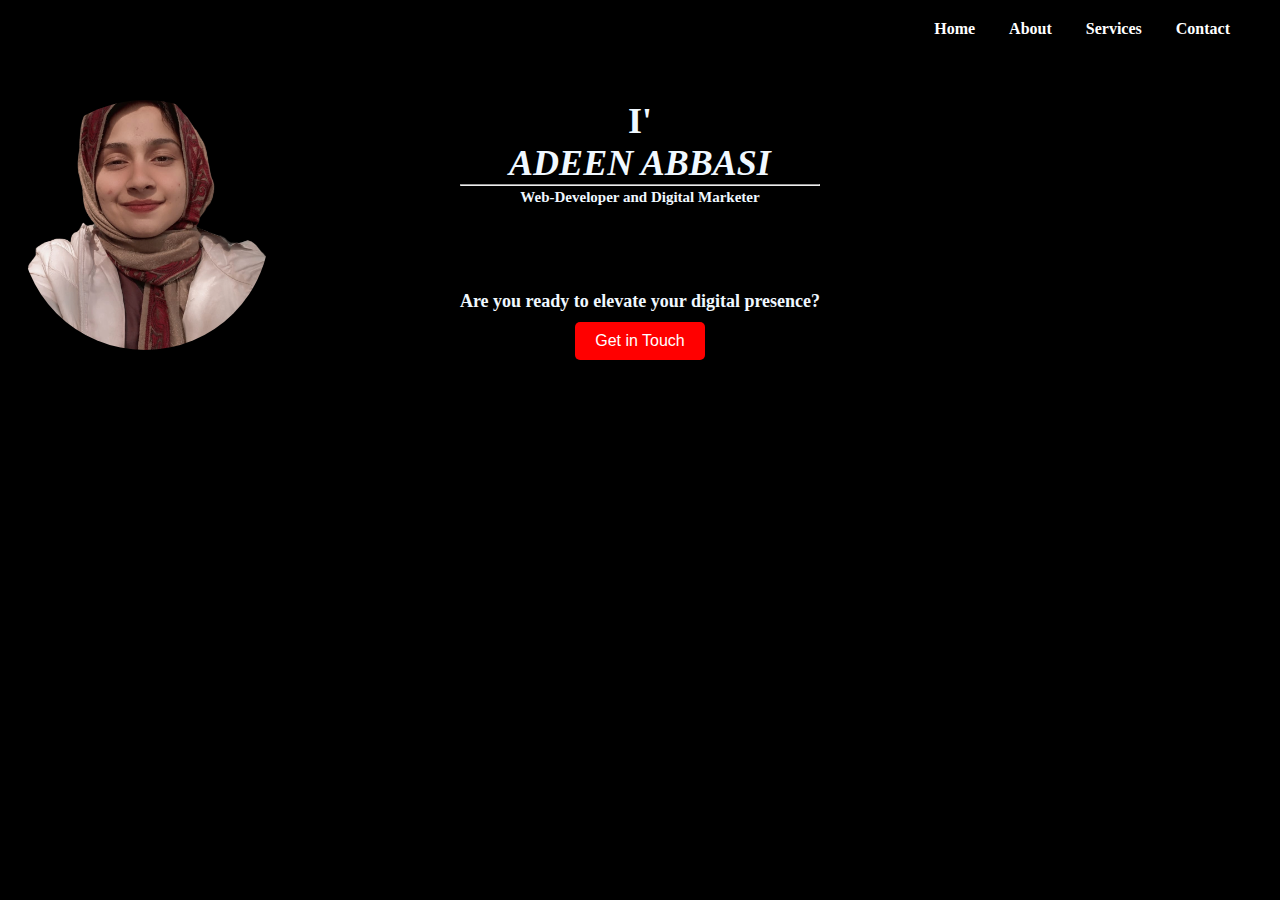
<file: index.html>
<!DOCTYPE html>
<html lang="en">
<head>
    <meta charset="UTF-8">
    <meta name="viewport" content="width=device-width, initial-scale=1.0">
    <title>MY-PORTFOLIO</title>
    <link rel="stylesheet" href="style.css">
    

</head>
<body>
    
    <div class="container"">
        <div class="box">
         <img  src="adeen.png" alt="adeen">
     <
        </div>
        
        <div class="sidebar">
            <ul>
                <li><a href="index.html"><b>Home</b></a></li>
                <li><a href="about.html"><b>About</a></li>
                <li><a href="services.html"><b>Services</b></a></li>
                <li><a href="contact.html"><b>Contact</b></a></li>
            </ul>
   </div>
   <div class="sidetext">
    <h1>I'<br> <i>ADEEN ABBASI <hr> </i></h1>
    <small >Web-Developer and Digital Marketer </small><br><br><br><br><br>
    <p><b>Are you ready to elevate your digital presence?</b></p>
    <button class="view-button" > <a href="about.html">Get in Touch</a></button>
    </div>

   </div>
   
    
</body>
</html5
</file>
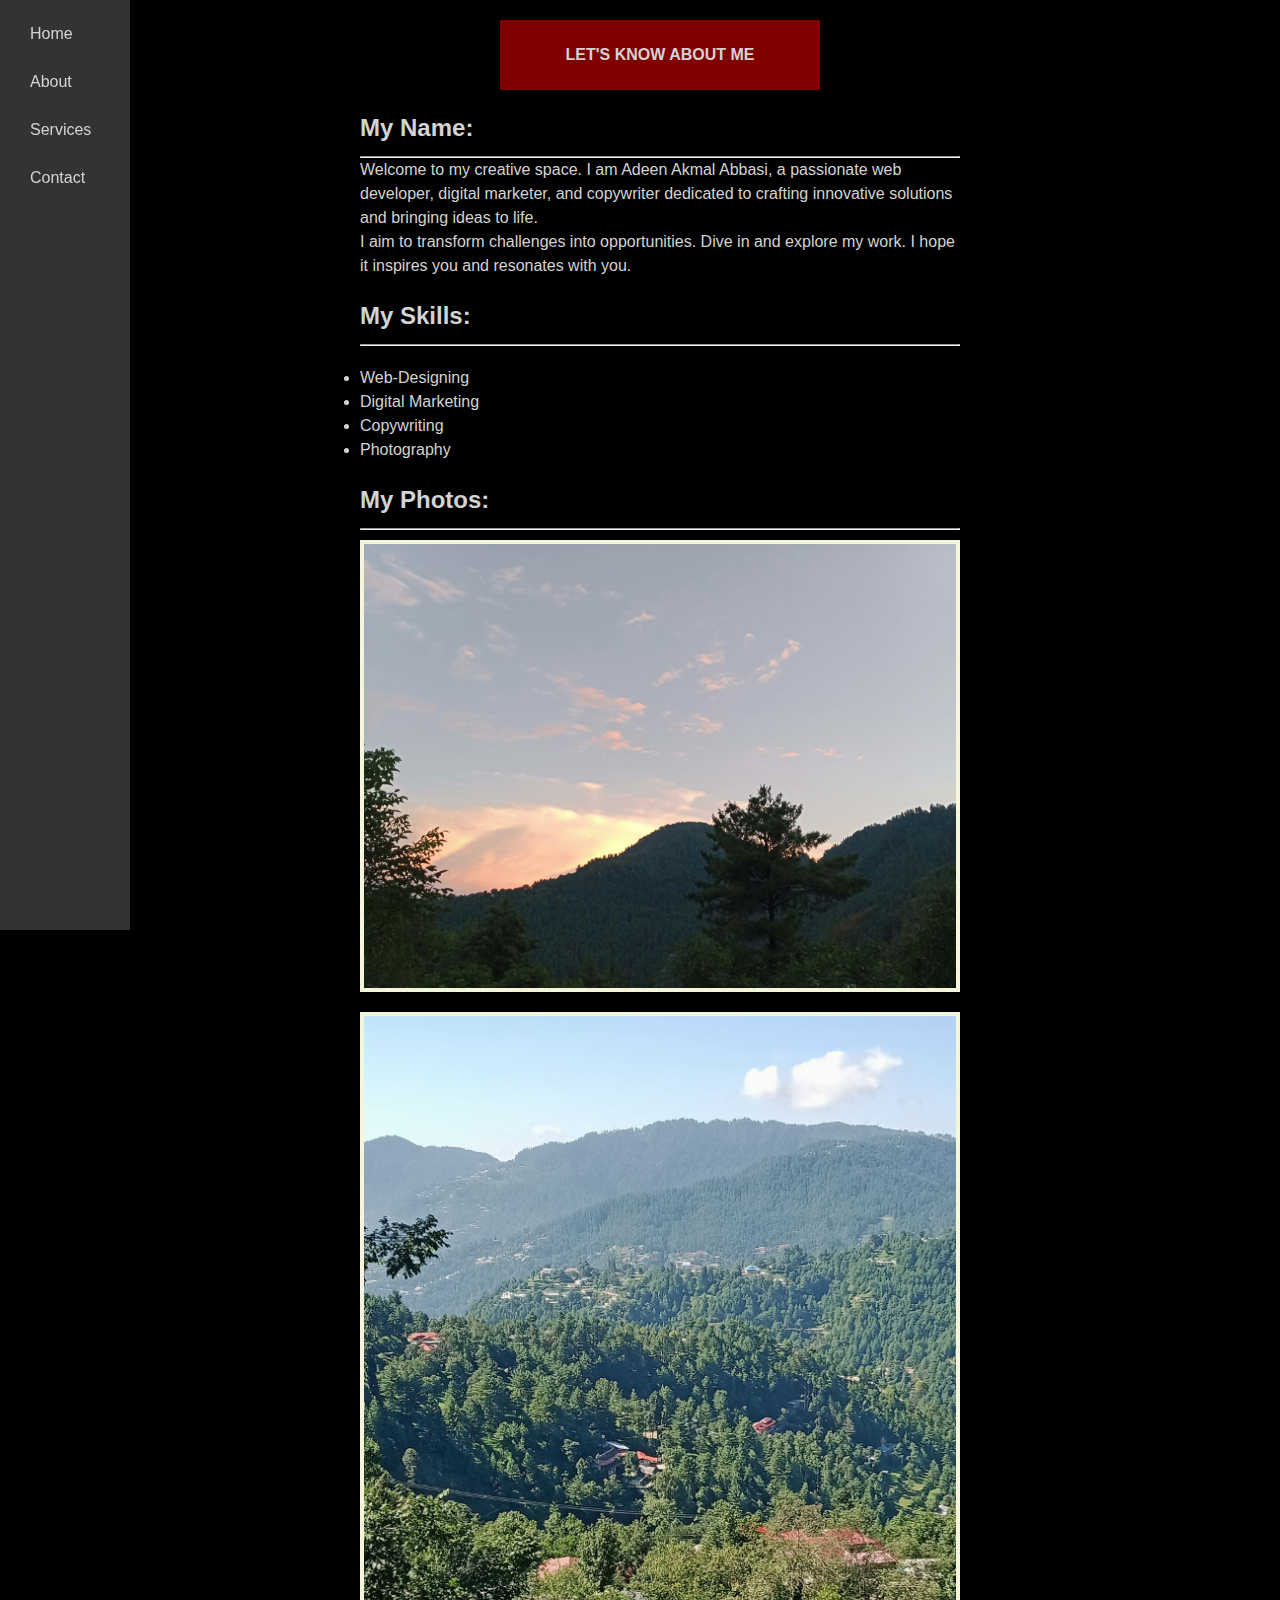
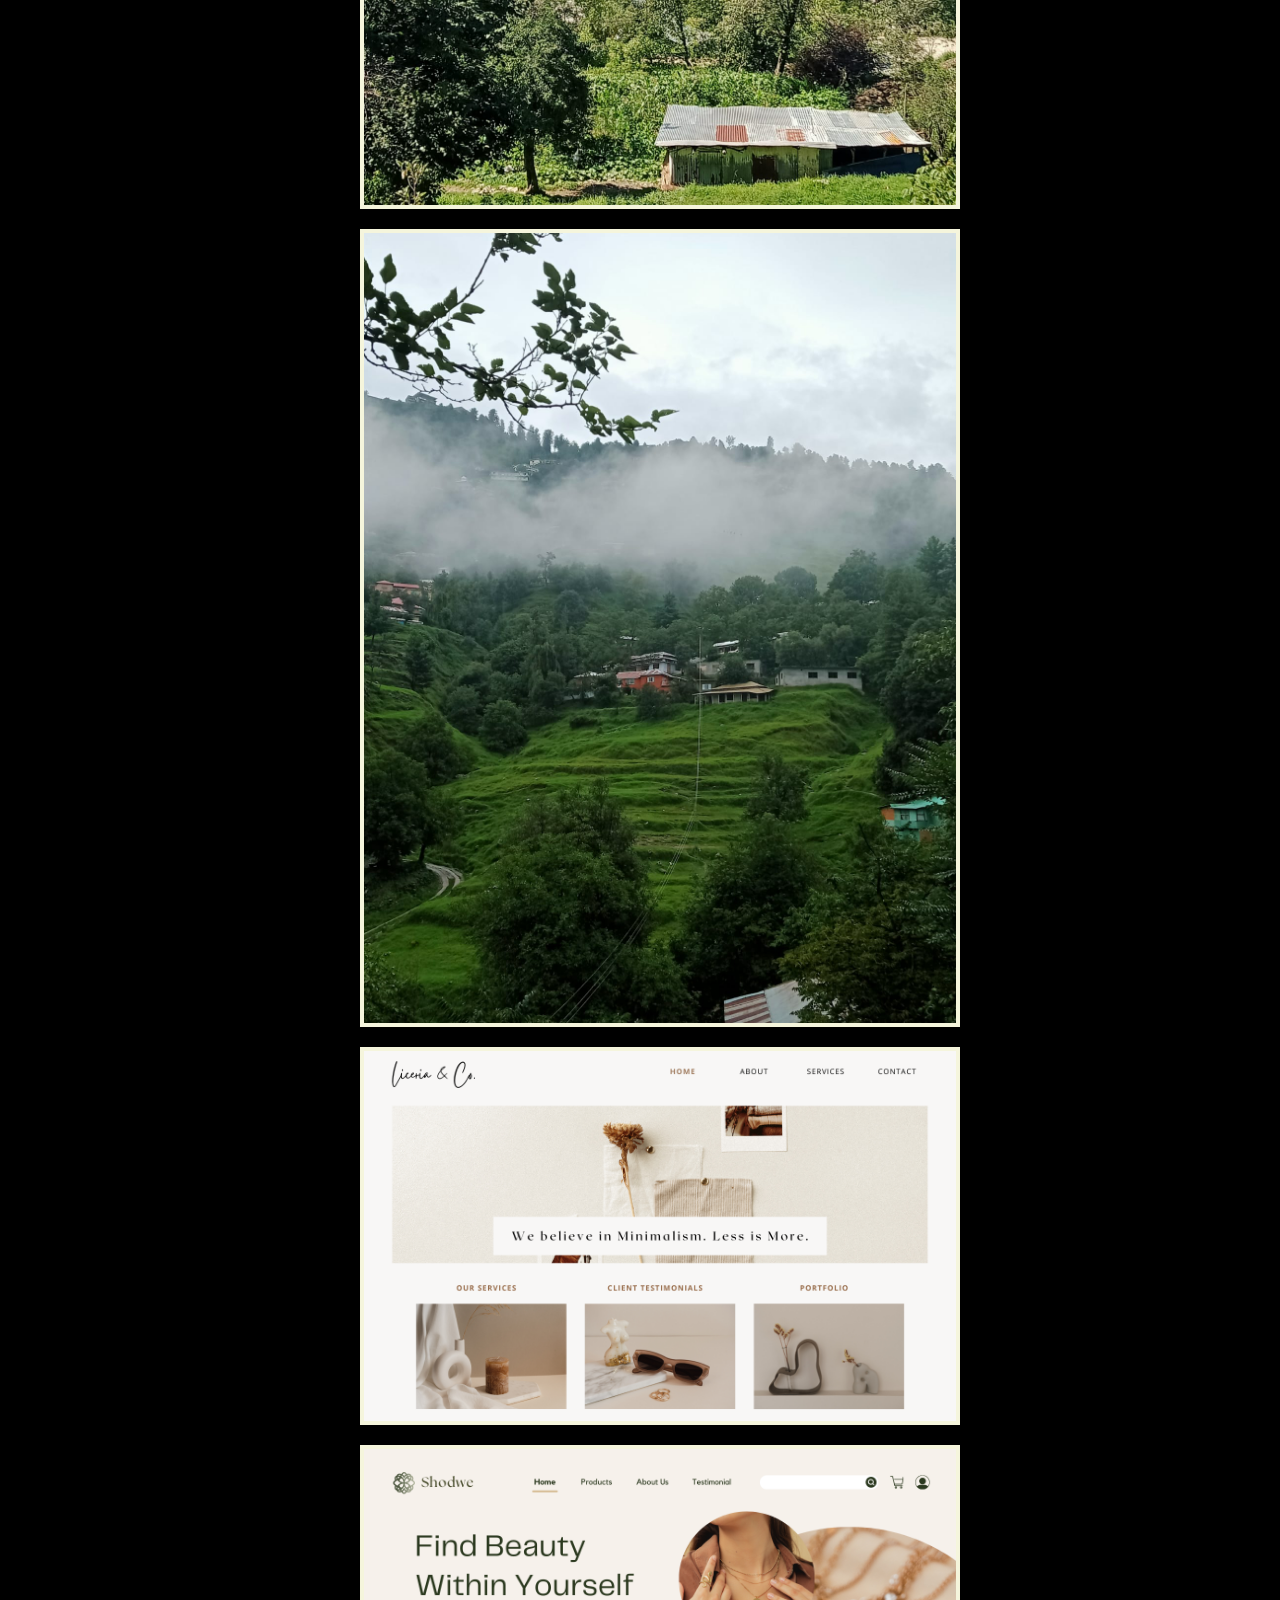
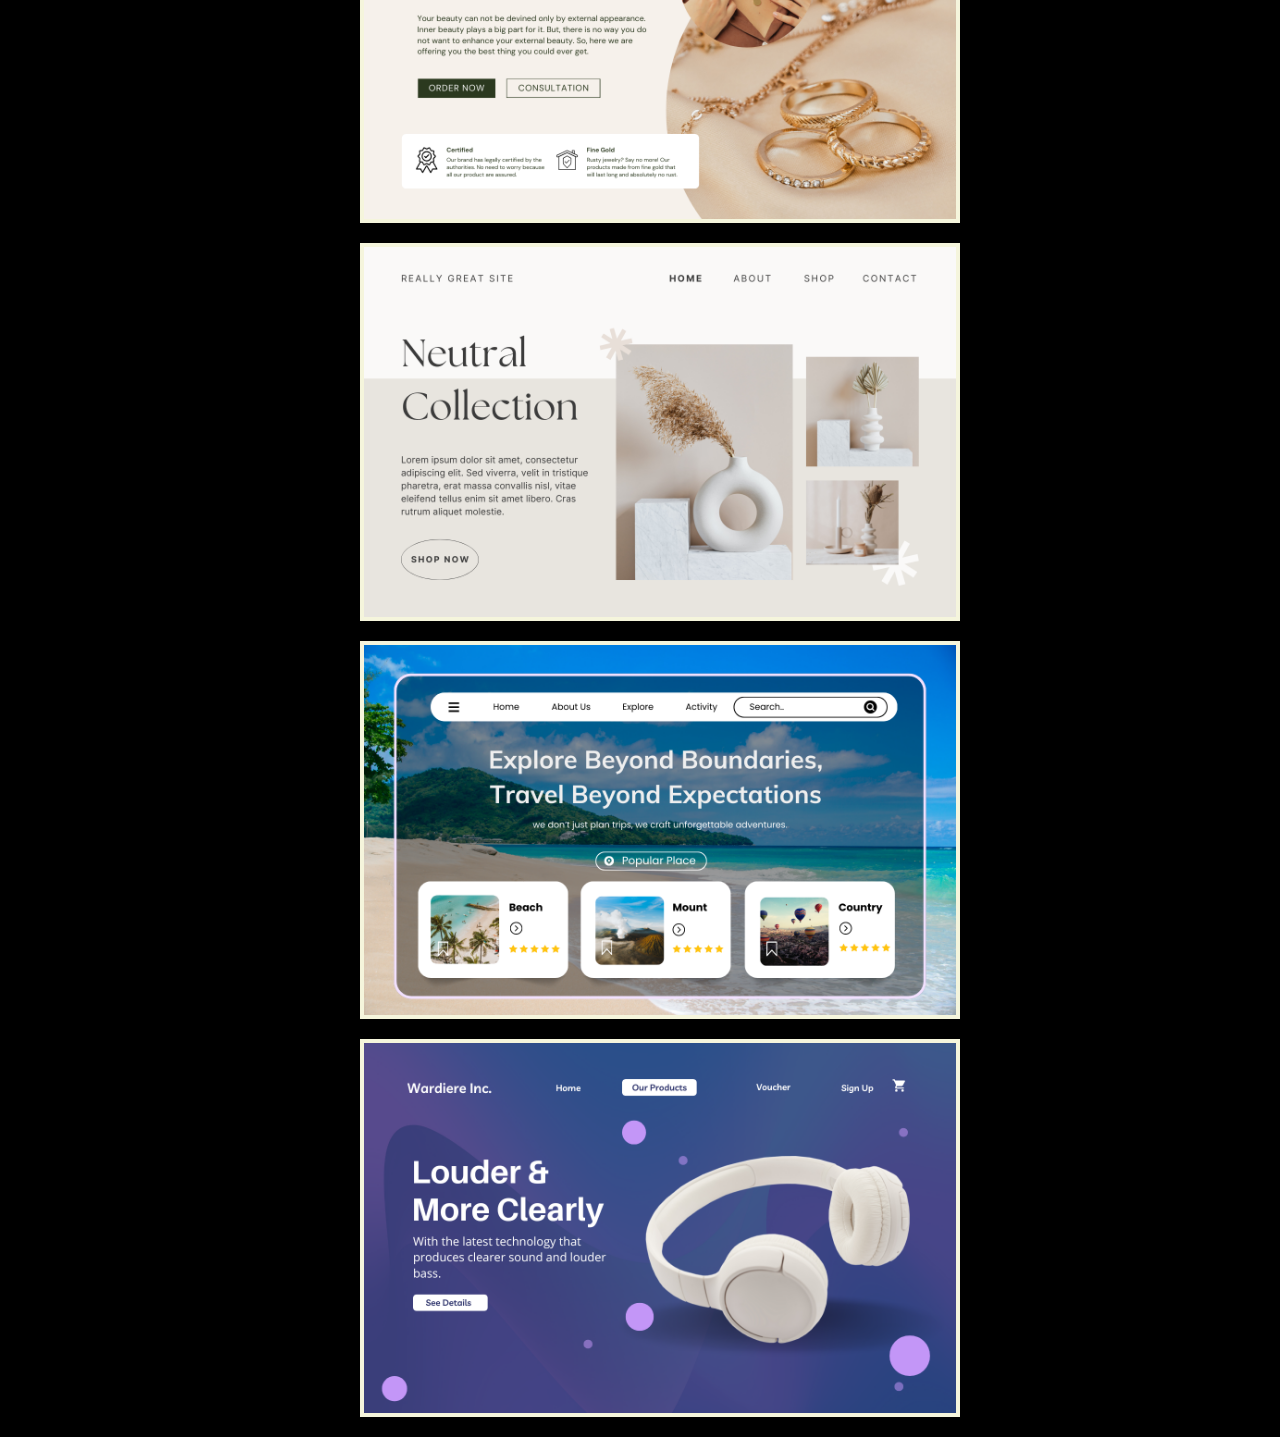
<file: about.html>
<!DOCTYPE html>
<html lang="en">
<head>
    <meta charset="UTF-8">
    <meta name="viewport" content="width=device-width, initial-scale=1.0">
    <title>About</title>
    <link rel="stylesheet" href="style2.css">
</head>
<body>
    <div class="aboutcontainer">
        <div class="sidenav">
            <a href="index.html">Home</a>
            <a href="about.html">About</a>
            <a href="services.html">Services</a>
            <a href="contact.html">Contact</a>
        </div>
        <div class="mybox">
            <strong>LET'S KNOW ABOUT ME</strong>
        </div>
        <div class="mycontent">
            <h2>My Name:</h2>
            <hr>
            <p>
                Welcome to my creative space. I am Adeen Akmal Abbasi, a passionate web developer, digital marketer, and copywriter dedicated to crafting innovative solutions and bringing ideas to life.
                <br>I aim to transform challenges into opportunities. Dive in and explore my work. I hope it inspires you and resonates with you.
            </p>
            <h2>My Skills:</h2>
            <hr>
            <p><ul><li>Web-Designing</li><li>Digital Marketing</li> <li>Copywriting</li><li>Photography</li></ul></p>
            <h2>My Photos:</h2>
            <hr>
            <div class="image">
            <img src="muree1.jpg" alt="muree1">
            <img src="muree2.jpg" alt="muree2" >
            <img src="muree3.jpg" alt="muree3">
            <img src="webtemplate1.png" alt="web1">
            <img src="webtemp2.png" alt="web2">
            <img src="webtemp3.png" alt="web3">
            <img src="web4.png" alt="web4">
            <img src="web5.png" alt="web5">
        </div>
        </div>
        

        </div>
    </div>
</body>
</html>
</file>
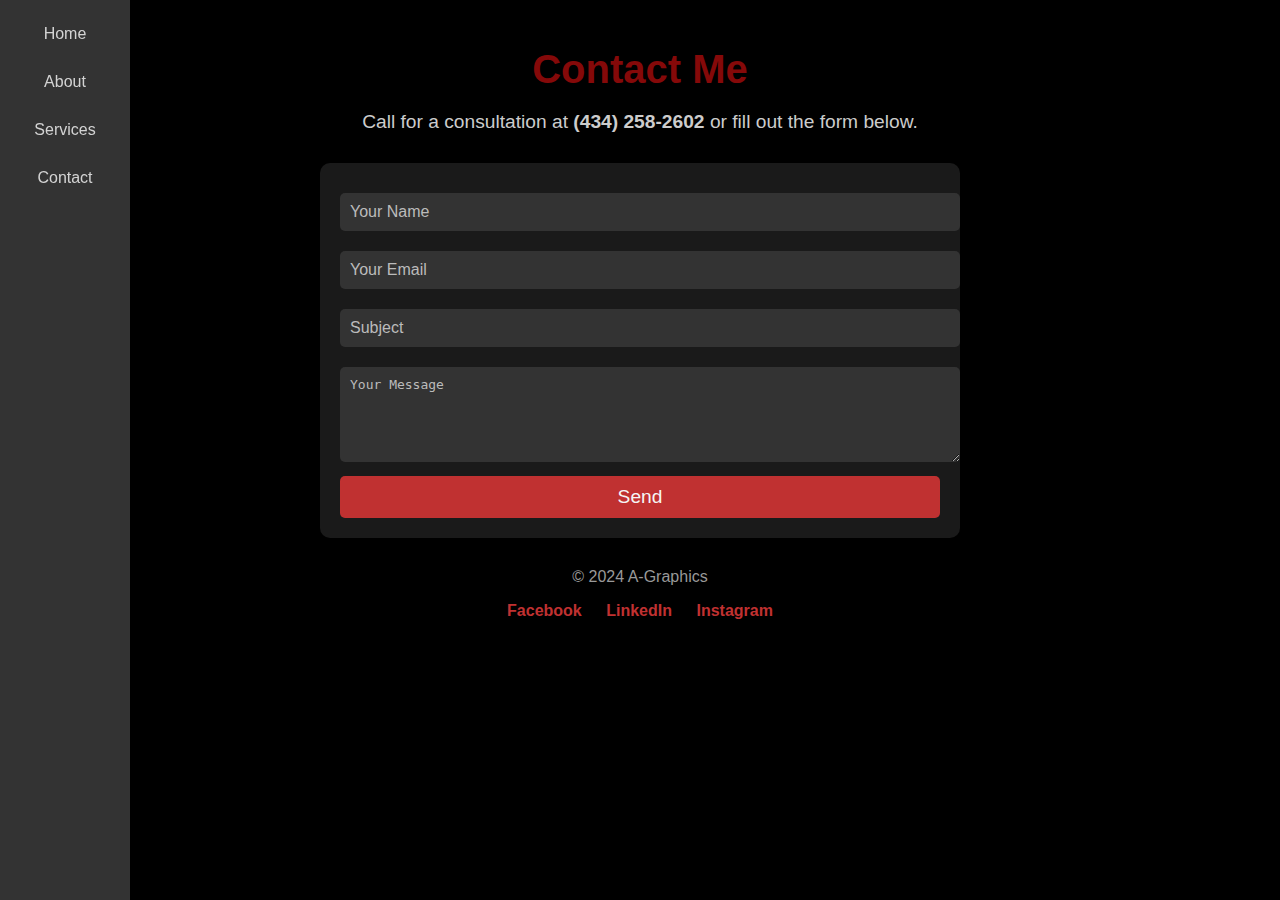
<file: contact.html>
<!DOCTYPE html>
<html lang="en">
<head>
    <meta charset="UTF-8">
    <meta name="viewport" content="width=device-width, initial-scale=1.0">
    <title>Contact Me</title>
    <link rel="stylesheet" href="style4.css">
</head>
<body>
    <div class="contact-container">
        <div class="sidenav">
            <a href="index.html">Home</a>
            <a href="about.html">About</a>
            <a href="services.html">Services</a>
            <a href="contact.html">Contact</a>
        </div>
        <header>
            <h1>Contact Me</h1>
            <p>Call for a consultation at <strong>(434) 258-2602</strong> or fill out the form below.</p>
        </header>
        <div class="form-container">
            <form action="#" method="post">
                <input type="text" name="name" placeholder="Your Name" required>
                <input type="email" name="email" placeholder="Your Email" required>
                <input type="text" name="subject" placeholder="Subject" required>
                <textarea name="message" placeholder="Your Message" rows="5" required></textarea>
                <button type="submit">Send</button>
            </form>
        </div>
        <footer>
            <p>© 2024 A-Graphics</p>
            <div class="social-icons">
                <a href="#">Facebook</a>
                <a href="#">LinkedIn</a>
                <a href="#">Instagram</a>
            </div>
        </footer>
    </div>
</body>
</html>
</file>
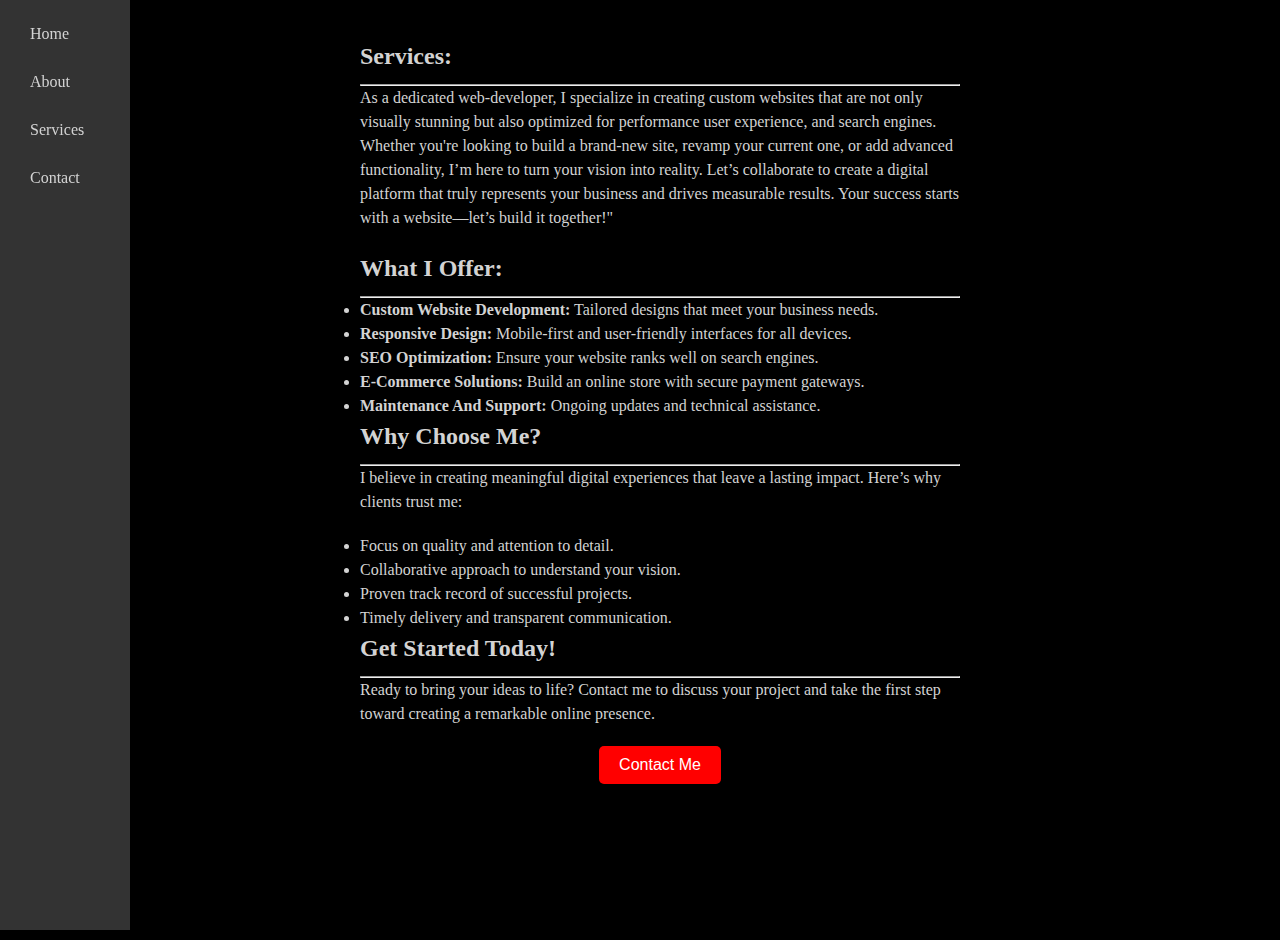
<file: services.html>
<!DOCTYPE html>
<html lang="en">
<head>
    <meta charset="UTF-8">
    <meta name="viewport" content="width=device-width, initial-scale=1.0">
    <title>Services</title>
    <link rel="stylesheet" href="style3.css">
</head>
<body>
    <div class="servicescontainer">\
        <div class="sidenav">
            <a href="index.html">Home</a>
            <a href="about.html">About</a>
            <a href="services.html">Services</a>
            <a href="contact.html">Contact</a>
        </div>
        <div class="mycontent">
            <h2>Services:</h2>
            <hr>
            <p>As a dedicated web-developer, I specialize in creating custom websites that are not only visually stunning but also optimized for performance user experience, and search engines. Whether you're looking to build a brand-new site, revamp your current one, or add advanced functionality, I’m here to turn your vision into reality. Let’s collaborate to create a digital platform that truly represents your business and drives measurable results. Your success starts with a website—let’s build it together!"</p>
            <h2>What I Offer:</h2>
            <hr>
            <ul>
                <li><strong>Custom Website Development:</strong> Tailored designs that meet your business needs.</li>
                <li><strong>Responsive Design:</strong> Mobile-first and user-friendly interfaces for all devices.</li>
                <li><strong>SEO Optimization:</strong> Ensure your website ranks well on search engines.</li>
                <li><strong>E-Commerce Solutions:</strong> Build an online store with secure payment gateways.</li>
                <li><strong>Maintenance And Support:</strong> Ongoing updates and technical assistance.</li>
            </ul>

            <h2>Why Choose Me?</h2>
            <hr>
            <p>
                I believe in creating meaningful digital experiences that leave a lasting impact. Here’s why clients trust me:
            </p>
            <ul>
                <li>Focus on quality and attention to detail.</li>
                <li>Collaborative approach to understand your vision.</li>
                <li>Proven track record of successful projects.</li>
                <li>Timely delivery and transparent communication.</li>
            </ul>

            <h2>Get Started Today!</h2>
            <hr>
            <p>
                Ready to bring your ideas to life? Contact me to discuss your project and take the first step toward creating a remarkable online presence.
            </p>
            <button> <a href="contact.html">Contact Me</a></button>
        </div>


        </div>
    </div>
</body>
</html>
</file>
<file: style.css>
*{
    margin: 0;
    padding: 0;
    
}
.container{
    
    background-color:black;
    width: 100vw;
    height: 100vh;
    display: flex;
    justify-content: center;
    position: relative;
    background-size: cover;
    background-position: center;
    background-attachment: fixed;
    
}
.sidebar{
    display: flex;
    position: absolute; 
    top: 10px; 
    right: 10px; 
    padding: 10px 20px;
    border-radius: 10px; 
    }
        .sidebar li{
            display: inline;
            
            
        margin-top: 0px;
        background-color: rgb(0, 0, 0);
        padding: 10px 20px 10px 10px;
        border-radius: 10px;
        
        
        }
        .sidebar li a{
            text-decoration: none;
            color: white;
            
        }
        .sidebar li:hover{
            background-color: rgb(185, 57, 57);
            
        }
        .box{
            
            width: 250px;
            height: 250px;
            background-color: black;
            margin-top: 100px;
            margin-left: 20px;
            position: absolute;
            left: 0;
            border-radius: 100%;
            overflow: hidden;
            
             }
             .box img{
                width: 100%;
                height: 100%;
                object-fit: cover;
             }
             .sidetext{
                font-family: 'Times New Roman', Times, serif;
                 color: aliceblue;
                 margin: 100px;
                  font-size: large;
                  text-align: center;
                  
                  }
                  .view-button {
                    display: block;        
                    margin: 10px auto; 
                    background-color: #ff0000;
                    color: white;             
                    padding: 10px 20px;       
                    font-size: 16px;          
                    border: none;           
                    border-radius: 5px;     
                    cursor: pointer;          
                    margin-top: 10px;
                     
                     
                     
                    transition: background-color 0.3s ease, transform 0.2s ease; 
                }
                .view-button a{
                    text-decoration: none;
                    color: white;
                }
                
                
                .view-button:hover {
                    background-color: #cc0000; 
                    transform: scale(1.05);    
                }
                
                
                .view-button:active {
                    background-color: #990000; 
                    transform: scale(0.95);    
                }
                .aboutcontainer{
                
                    width: 100vw;
                    height: 100vh;
                    background-color:#000000;
                  }
                  .aboutbox{
                   width: 200px;
                   height: 200px;
                   background-color: #630000;
                   
                  }
</file>
<file: style2.css>
* {
    margin: 0;
    padding: 0;
}

body {
    font-family: Arial, sans-serif;
    background-color: #121212; 
    color: white;
}

.aboutcontainer {
    background-color: black;
    width: 100vw;
    min-height: 100vh; 
    display: flex;
    flex-direction: column;
    align-items: center;
    justify-content: flex-start;
    position: relative;
    background-size: cover;
    background-position: center;
    background-attachment: fixed;
    padding: 20px;
    overflow-y: auto; 
}

.mybox {
    width: 300px;
    height: 50px;
    background-color: #800000;
    color: lightgrey;
    padding: 10px;
    text-align: center;
    display: flex;
    justify-content: center;
    align-items: center;
    margin-bottom: 20px;
}

.mycontent {
    color: lightgray;
    width: 90%;
    max-width: 600px;
    line-height: 1.5;
}

.mycontent h2 {
    margin-bottom: 10px;
}

.mycontent p {
    margin-bottom: 20px;
}
.image {
    
    display: flex;
    flex-direction: column; 
    justify-content: center; 
    gap: 10px; 
}

.image img {
    max-width: 100%;
    height: auto; 
    margin-top: 10px;
    border: 4px solid beige;
}
    


.sidenav {
    width: 100px;
    height: 100vh;
    background-color: #333;
    color: white;
    padding: 15px;
    box-shadow: 2px 0 5px rgba(0, 0, 0, 0.2);
    position: fixed; /* Fixed position for side navigation */
    left: 0; /* Ensures the sidebar is on the left */
    top: 0; /* Starts from the top */
    overflow-y: auto;
}

.sidenav a {
    text-decoration: none;
    color: lightgrey;
    display: block;
    padding: 10px 15px;
    margin-bottom: 10px;
    border-radius: 4px;
}

.sidenav a:hover {
    background-color: #575757;
}
</file>
<file: style4.css>
body {
    margin: 0;
    padding: 0;
    font-family: 'Arial', sans-serif;
    background-color: #000; 
    color: #fff; 
}

.contact-container {
    text-align: center;
    padding: 20px;
}

header h1 {
    font-size: 2.5em;
    color: rgb(133, 9, 9); 
    margin-bottom: 10px;
}

header p {
    font-size: 1.2em;
    color: #ccc;
}

.form-container {
    max-width: 600px;
    margin: 30px auto;
    padding: 20px;
    background: #1a1a1a; 
    border-radius: 10px;
    box-shadow: 0 4px 10px rgba(0, 0, 0, 0.8);
}

form input,
form textarea {
    width: 100%;
    padding: 10px;
    margin: 10px 0;
    border: none;
    border-radius: 5px;
    font-size: 1em;
    background: #333; 
    color: #fff;
}

form input::placeholder,
form textarea::placeholder {
    color: #bbb;
}

form button {
    width: 100%;
    padding: 10px;
    font-size: 1.2em;
    color:whitesmoke;
    background-color: rgb(192, 49, 49); 
    border: none;
    border-radius: 5px;
    cursor: pointer;
    transition: background 0.3s ease;
}

form button:hover {
    background: #3d3826; 
}

footer {
    margin-top: 20px;
    color: #999;
}

footer .social-icons a {
    margin: 0 10px;
    text-decoration: none;
    color:rgb(192,49,49);
    font-weight: bold;
}

footer .social-icons a:hover {
    color: #e6b800;
}
.sidenav {
    width: 100px;
    height: 100vh;
    background-color: #333;
    color: white;
    padding: 15px;
    box-shadow: 2px 0 5px rgba(0, 0, 0, 0.2);
    position: fixed; /* Fixed position for side navigation */
    left: 0; /* Ensures the sidebar is on the left */
    top: 0; /* Starts from the top */
    overflow-y: auto;
}

.sidenav a {
    text-decoration: none;
    color: lightgrey;
    display: block;
    padding: 10px 15px;
    margin-bottom: 10px;
    border-radius: 4px;
}

.sidenav a:hover {
    background-color: #575757;
}
</file>
<file: style3.css>
*{
    margin: 0;
    padding: 0;
}
.servicescontainer{
background-color: black;
    width: 100vw;
    min-height: 100vh; 
    display: flex;
    flex-direction: column;
    align-items: center;
    justify-content: flex-start;
    position: relative;
    background-size: cover;
    background-position: center;
    background-attachment: fixed;
    padding: 20px;
    
}
.mycontent {
    color: lightgrey;
    width: 90%;
    max-width: 600px;
    line-height: 1.5;
}
.mycontent h2 {
    margin-bottom: 10px;
}

.mycontent p {
    margin-bottom: 20px;
}
.mycontent button {
    display: block;        
    margin: 10px auto; 
    background-color: #ff0000;
    color: white;             
    padding: 10px 20px;       
    font-size: 16px;          
    border: none;           
    border-radius: 5px;     
    cursor: pointer;          
    margin-top: 10px;
     
     
     
    transition: background-color 0.3s ease, transform 0.2s ease; 
}
.mycontent button a{
    text-decoration: none;
    color: white;
}


.mycontent button:hover {
    background-color: #cc0000; 
    transform: scale(1.05);    
}


.mycontent button:active {
    background-color: #990000; 
    transform: scale(0.95);    
}
.sidenav {
    width: 100px;
    height: 100vh;
    background-color: #333;
    color: white;
    padding: 15px;
    box-shadow: 2px 0 5px rgba(0, 0, 0, 0.2);
    position: fixed; /* Fixed position for side navigation */
    left: 0; /* Ensures the sidebar is on the left */
    top: 0; /* Starts from the top */
    overflow-y: auto;
}

.sidenav a {
    text-decoration: none;
    color: lightgrey;
    display: block;
    padding: 10px 15px;
    margin-bottom: 10px;
    border-radius: 4px;
}

.sidenav a:hover {
    background-color: #575757;
}
</file>
